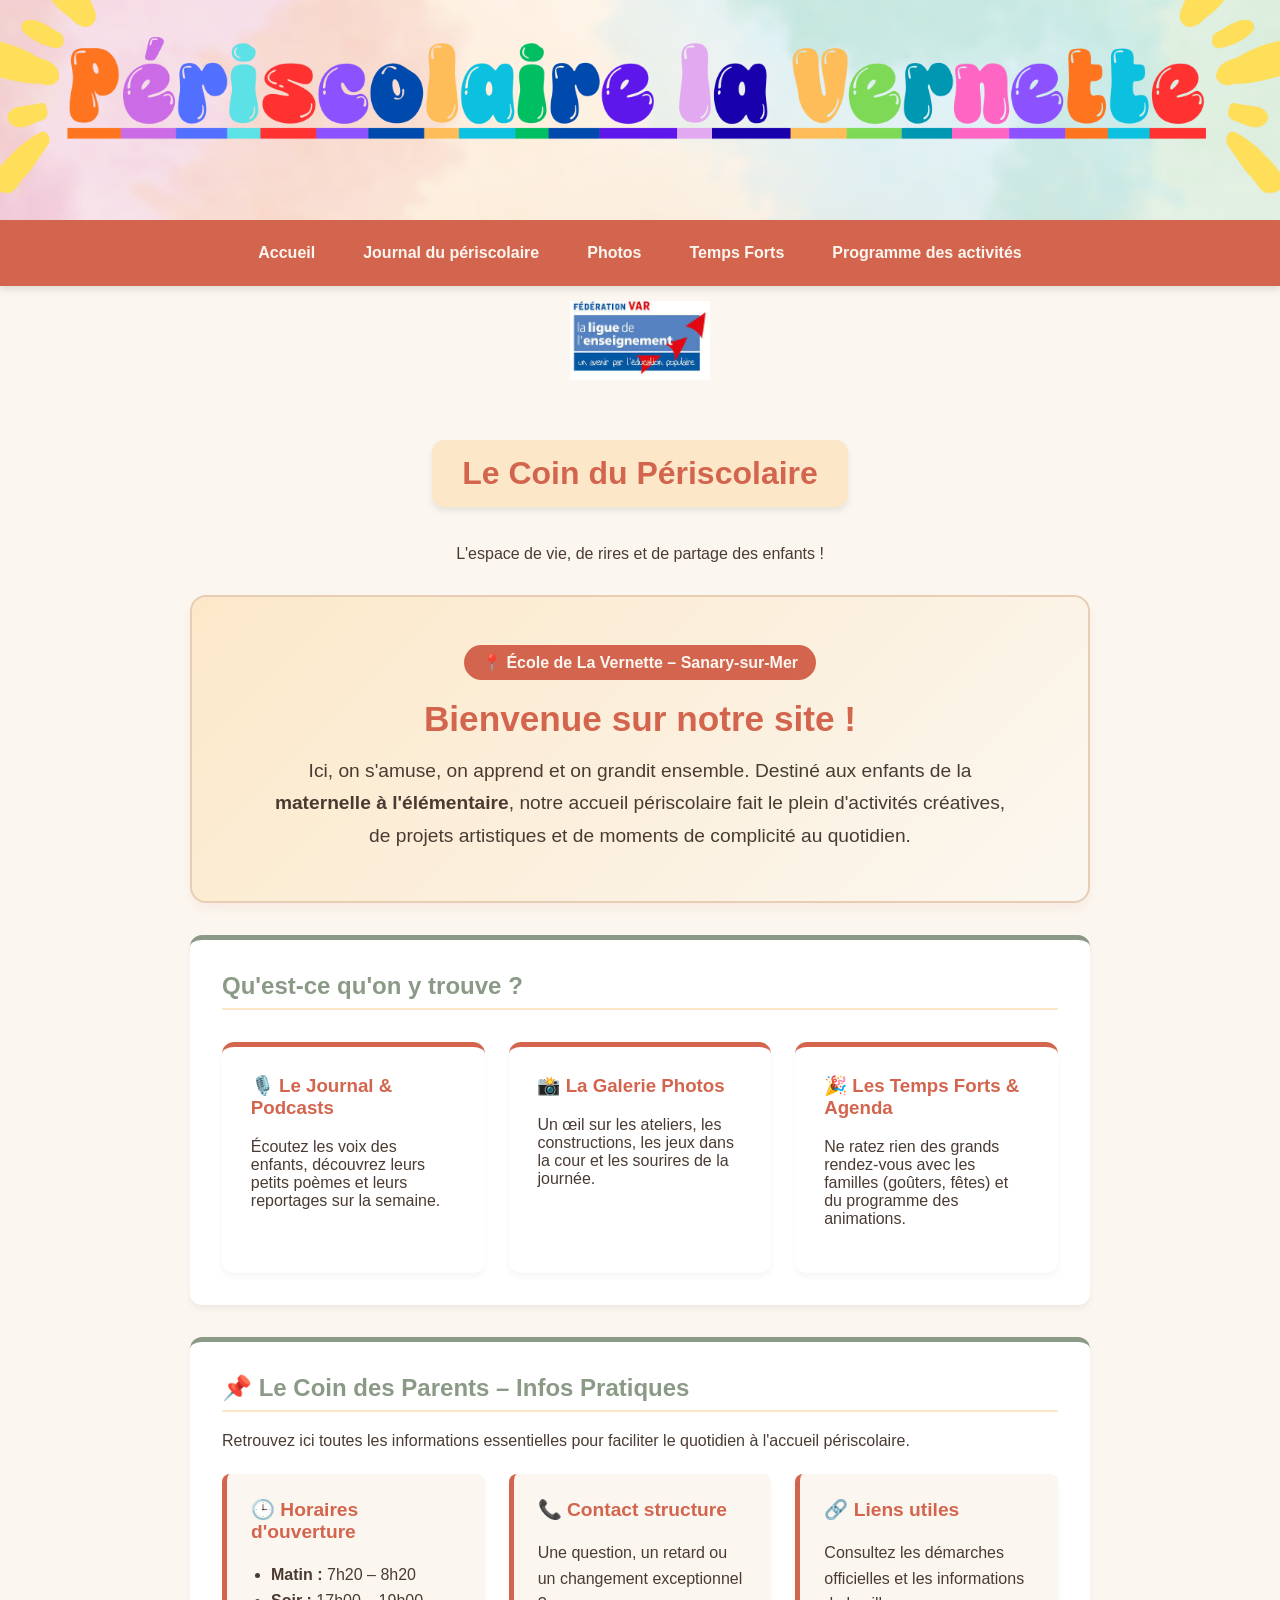
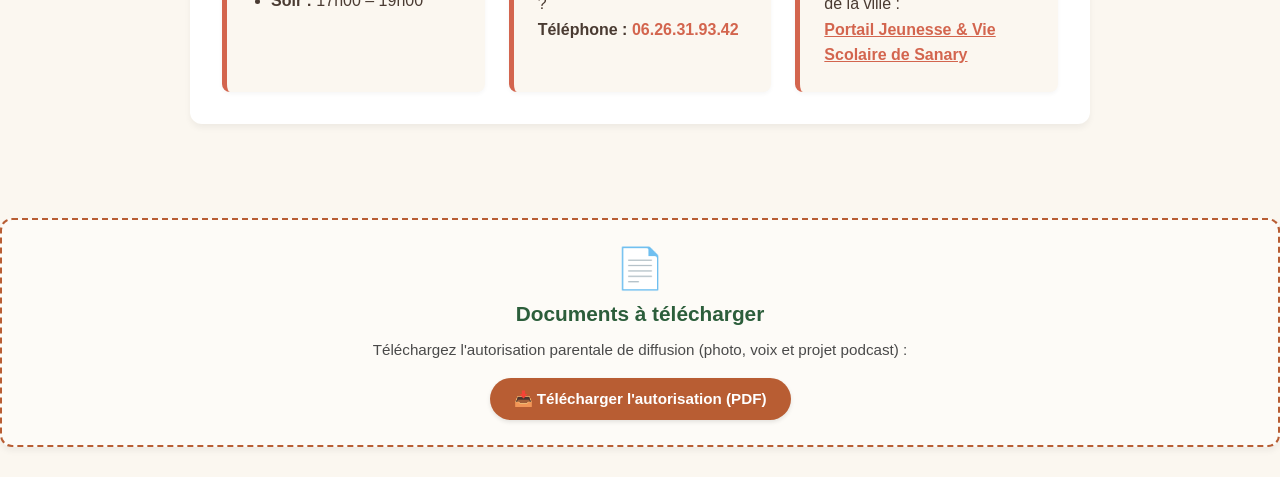
<file: index.html>
<!DOCTYPE html>
<html lang="fr">
<head>
    <meta charset="UTF-8">
    <meta name="viewport" content="width=device-width, initial-scale=1.0">
    <title>Accueil - Le Coin du Périscolaire | La Vernette</title>
    <link rel="stylesheet" href="style.css">
    <style>
        .welcome-hero {
            background: linear-gradient(135deg, #FCE8C9 0%, #FBF7F0 100%);
            padding: 3rem 2rem;
            border-radius: 16px;
            text-align: center;
            margin-bottom: 2rem;
            box-shadow: 0 6px 12px rgba(211, 101, 78, 0.08);
            border: 2px solid #E8CDB5;
        }
        .welcome-hero h2 {
            color: #D3654E;
            margin-top: 0;
            font-size: 2.2rem;
            margin-bottom: 1rem;
        }
        .school-tag {
            display: inline-block;
            background-color: #D3654E;
            color: #FBF7F0;
            padding: 8px 18px;
            border-radius: 20px;
            font-weight: bold;
            font-size: 1rem;
            margin-bottom: 1.2rem;
        }
        .features-grid {
            display: grid;
            grid-template-columns: repeat(auto-fit, minmax(250px, 1fr));
            gap: 1.5rem;
            margin-top: 2rem;
        }
        .feature-card {
            background: white;
            padding: 1.8rem;
            border-radius: 12px;
            box-shadow: 0 4px 6px rgba(0,0,0,0.04);
            border-top: 5px solid #D3654E;
        }
        .feature-card h3 {
            color: #D3654E;
            margin-top: 0;
        }
    </style>
</head>
<body>

    <img src="banniere.png" alt="Périscolaire la Vernette" class="site-banner">

    <nav class="menu">
        <a href="index.html">Accueil</a>
        <a href="journal.html">Journal du périscolaire</a>
        <a href="photos.html">Photos</a>
        <a href="temps-forts.html">Temps Forts</a>
        <a href="programme.html">Programme des activités</a>
    </nav>

    <img src="logo.png" alt="Logo de la Ligue de l'Enseignement" class="logo-header">

    <header>
        <h1>Le Coin du Périscolaire</h1>
        <p>L'espace de vie, de rires et de partage des enfants !</p>
    </header>

    <main>
        <div class="welcome-hero">
            <span class="school-tag">📍 École de La Vernette – Sanary-sur-Mer</span>
            <h2>Bienvenue sur notre site !</h2>
            <p style="font-size: 1.2rem; color: #4A3B32; line-height: 1.7; max-width: 750px; margin: 0 auto;">
                Ici, on s'amuse, on apprend et on grandit ensemble. Destiné aux enfants de la <strong>maternelle à l'élémentaire</strong>, notre accueil périscolaire fait le plein d'activités créatives, de projets artistiques et de moments de complicité au quotidien.
            </p>
        </div>

        <section>
            <h2>Qu'est-ce qu'on y trouve ?</h2>
            <div class="features-grid">
                <div class="feature-card">
                    <h3>🎙️ Le Journal & Podcasts</h3>
                    <p>Écoutez les voix des enfants, découvrez leurs petits poèmes et leurs reportages sur la semaine.</p>
                </div>
                <div class="feature-card">
                    <h3>📸 La Galerie Photos</h3>
                    <p>Un œil sur les ateliers, les constructions, les jeux dans la cour et les sourires de la journée.</p>
                </div>
                <div class="feature-card">
                    <h3>🎉 Les Temps Forts & Agenda</h3>
                    <p>Ne ratez rien des grands rendez-vous avec les familles (goûters, fêtes) et du programme des animations.</p>
                </div>
            </div>
        </section>

        <section>
            <h2>📌 Le Coin des Parents – Infos Pratiques</h2>
            <p>Retrouvez ici toutes les informations essentielles pour faciliter le quotidien à l'accueil périscolaire.</p>

            <div class="parents-grid">
                <div class="parents-card">
                    <h3>🕒 Horaires d'ouverture</h3>
                    <ul>
                        <li><strong>Matin :</strong> 7h20 – 8h20</li>
                        <li><strong>Soir :</strong> 17h00 – 19h00</li>
                    </ul>
                </div>

                <div class="parents-card">
                    <h3>📞 Contact structure</h3>
                    <p>Une question, un retard ou un changement exceptionnel ?<br>
                    <strong>Téléphone :</strong> <a href="tel:0626319342" style="color: #D3654E; text-decoration: none; font-weight: bold;">06.26.31.93.42</a></p>
                </div>

                <div class="parents-card">
                    <h3>🔗 Liens utiles</h3>
                    <p>Consultez les démarches officielles et les informations de la ville :<br>
                    <a href="https://www.sanarysurmer.com/mes-services/jeunesse-et-vie-scolaire/accueil-de-loisirs-accueil-periscolaire/" target="_blank">Portail Jeunesse & Vie Scolaire de Sanary</a></p>
                </div>
            </div>
        </section>
    </main>

</body>
</html><div class="download-box" style="background-color: #fdfbf7; border: 2px dashed #b85d33; padding: 25px; border-radius: 12px; text-align: center; margin: 30px 0; box-shadow: 0 4px 6px rgba(0,0,0,0.05);">
    <span style="font-size: 2.5rem;">📄</span>
    <h3 style="color: #2c5e3b; margin-top: 10px; margin-bottom: 10px; font-size: 1.3rem;">Documents à télécharger</h3>
    <p style="color: #4a4a4a; font-size: 0.95rem; margin-bottom: 20px;">
        Téléchargez l'autorisation parentale de diffusion (photo, voix et projet podcast) :
    </p>
    <a href="autorisation-diffusion.pdf" target="_blank" style="display: inline-block; background-color: #b85d33; color: white; padding: 12px 24px; text-decoration: none; border-radius: 30px; font-weight: bold; font-size: 0.95rem; box-shadow: 0 2px 4px rgba(0,0,0,0.1);">
        📥 Télécharger l'autorisation (PDF)
    </a>
</div>
</file>
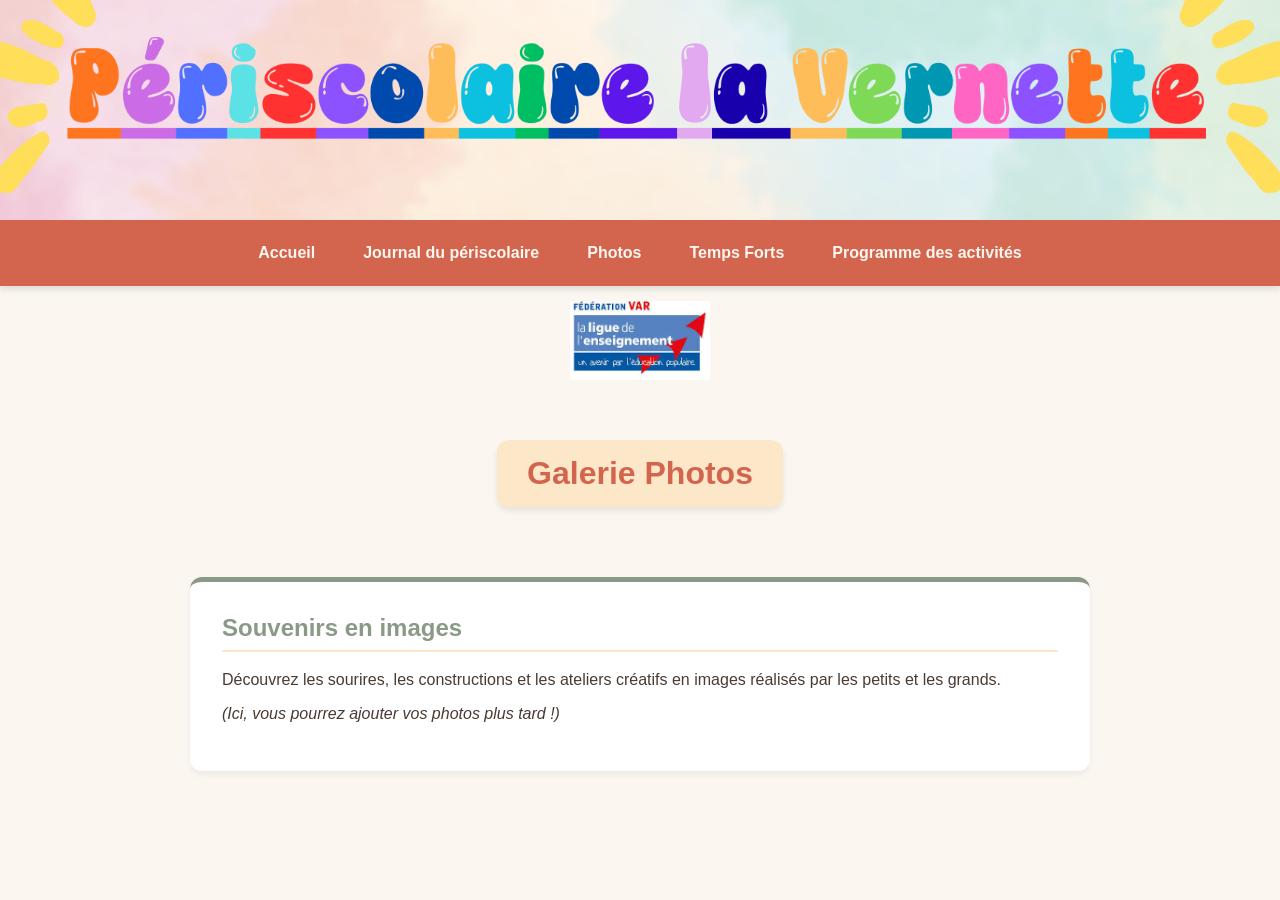
<file: photos.html>
<!DOCTYPE html>
<html lang="fr">
<head>
    <meta charset="UTF-8">
    <meta name="viewport" content="width=device-width, initial-scale=1.0">
    <title>Photos - Le Coin du Périscolaire | La Vernette</title>
    <link rel="stylesheet" href="style.css">
</head>
<body>

    <img src="banniere.png" alt="Périscolaire la Vernette" class="site-banner">

    <nav class="menu">
        <a href="index.html">Accueil</a>
        <a href="journal.html">Journal du périscolaire</a>
        <a href="photos.html">Photos</a>
        <a href="temps-forts.html">Temps Forts</a>
        <a href="programme.html">Programme des activités</a>
    </nav>

    <img src="logo.png" alt="Logo de la Ligue de l'Enseignement" class="logo-header">

    <header>
        <h1>Galerie Photos</h1>
    </header>

    <main>
        <section>
            <h2>Souvenirs en images</h2>
            <p>Découvrez les sourires, les constructions et les ateliers créatifs en images réalisés par les petits et les grands.</p>
            <p><em>(Ici, vous pourrez ajouter vos photos plus tard !)</em></p>
        </section>
    </main>

</body>
</html>
</file>
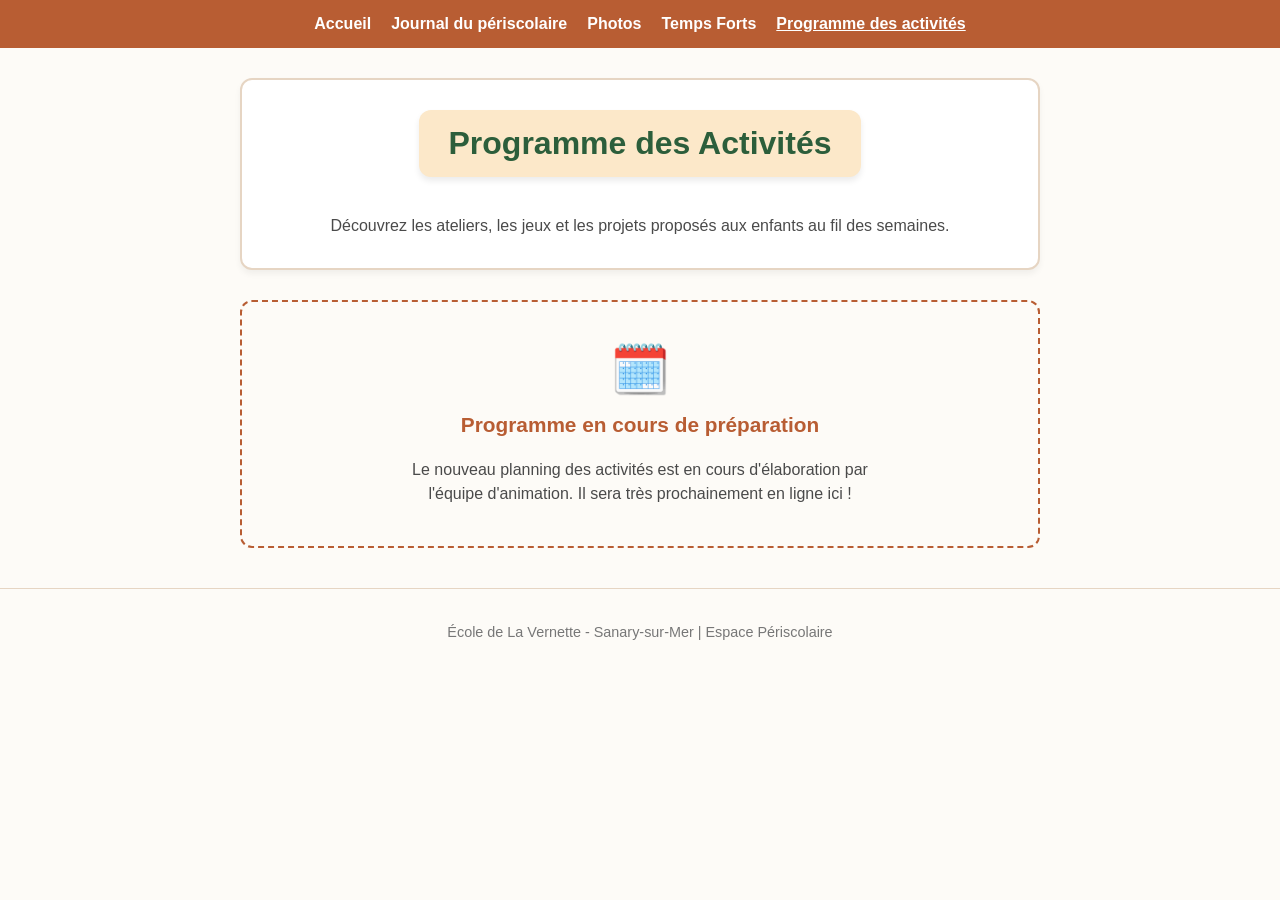
<file: programme.html>
<!DOCTYPE html>
<html lang="fr">
<head>
    <meta charset="UTF-8">
    <meta name="viewport" content="width=device-width, initial-scale=1.0">
    <title>Programme des activités | La Vernette</title>
    <link rel="stylesheet" href="style.css">
</head>
<body style="background-color: #fdfbf7; font-family: sans-serif; margin: 0; padding: 0;">

    <!-- Barre de navigation -->
    <header style="background-color: #b85d33; padding: 15px 0; text-align: center;">
        <nav style="display: flex; justify-content: center; gap: 20px; flex-wrap: wrap;">
            <a href="index.html" style="color: white; text-decoration: none; font-weight: bold;">Accueil</a>
            <a href="journal.html" style="color: white; text-decoration: none; font-weight: bold;">Journal du périscolaire</a>
            <a href="photos.html" style="color: white; text-decoration: none; font-weight: bold;">Photos</a>
            <a href="temps-forts.html" style="color: white; text-decoration: none; font-weight: bold;">Temps Forts</a>
            <a href="programme.html" style="color: white; text-decoration: underline; font-weight: bold;">Programme des activités</a>
        </nav>
    </header>

    <!-- Contenu principal -->
    <main style="max-width: 800px; margin: 30px auto; padding: 0 20px; text-align: center;">
        
        <!-- En-tête de section -->
        <div style="background-color: #ffffff; border: 2px solid #e6d5c3; padding: 30px; border-radius: 12px; margin-bottom: 30px; box-shadow: 0 4px 6px rgba(0,0,0,0.05);">
            <h1 style="color: #2c5e3b; margin-top: 0; font-size: 2rem;">Programme des Activités</h1>
            <p style="color: #4a4a4a; font-size: 1rem; line-height: 1.5; margin-bottom: 0;">
                Découvrez les ateliers, les jeux et les projets proposés aux enfants au fil des semaines.
            </p>
        </div>

        <!-- Encart d'attente propre -->
        <div style="background-color: #fdfbf7; border: 2px dashed #b85d33; padding: 40px 20px; border-radius: 12px; margin-top: 20px;">
            <span style="font-size: 3rem;">🗓️</span>
            <h3 style="color: #b85d33; margin-top: 15px; font-size: 1.3rem;">Programme en cours de préparation</h3>
            <p style="color: #4a4a4a; font-size: 1rem; max-width: 500px; margin: 10px auto 0 auto; line-height: 1.5;">
                Le nouveau planning des activités est en cours d'élaboration par l'équipe d'animation. Il sera très prochainement en ligne ici !
            </p>
        </div>

    </main>

    <!-- Pied de page -->
    <footer style="text-align: center; padding: 20px; color: #777; font-size: 0.9rem; border-top: 1px solid #e6d5c3; margin-top: 40px;">
        <p>École de La Vernette - Sanary-sur-Mer | Espace Périscolaire</p>
    </footer>

</body>
</html>
</file>
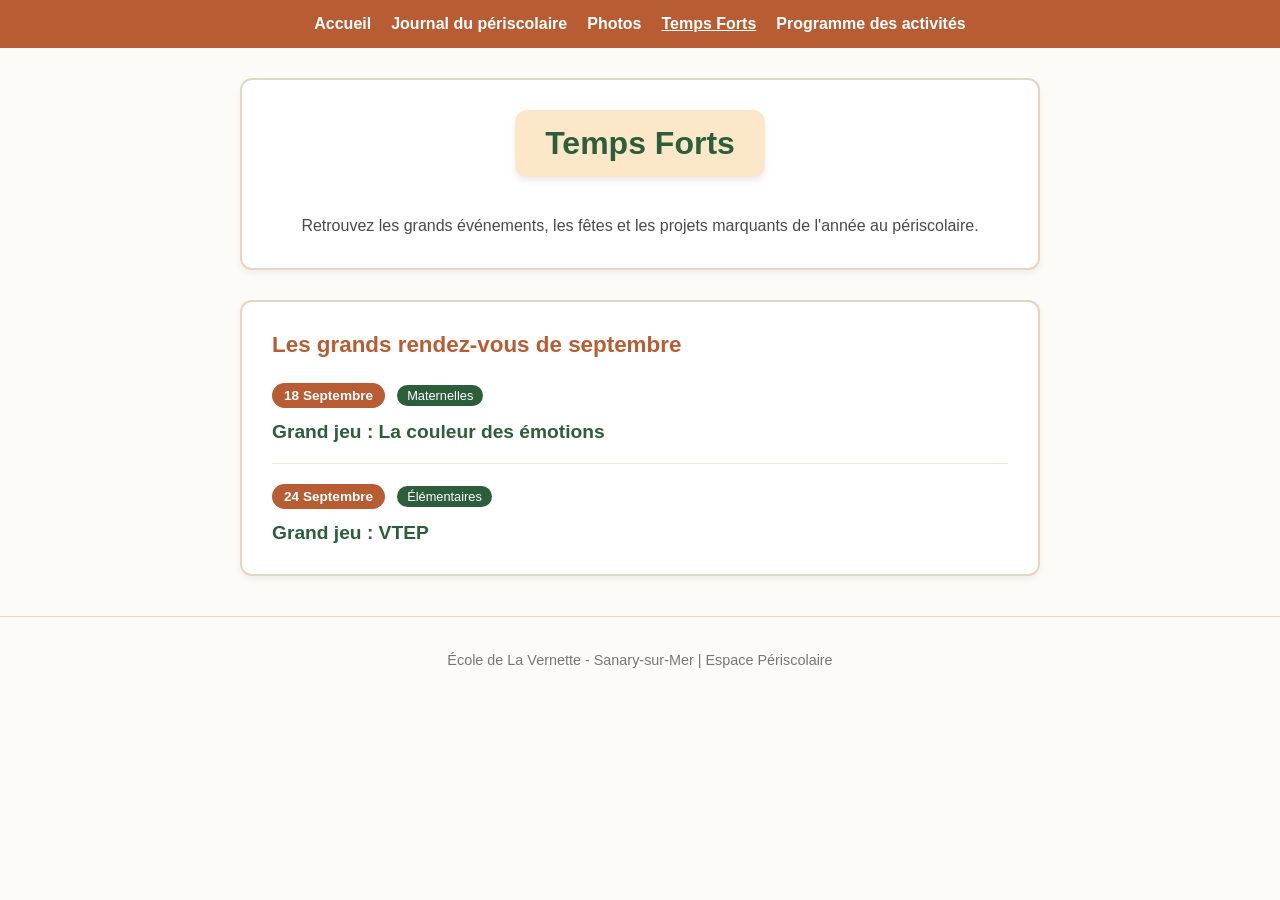
<file: temps-forts.html>
<!DOCTYPE html>
<html lang="fr">
<head>
    <meta charset="UTF-8">
    <meta name="viewport" content="width=device-width, initial-scale=1.0">
    <title>Temps Forts | La Vernette</title>
    <link rel="stylesheet" href="style.css">
</head>
<body style="background-color: #fdfbf7; font-family: sans-serif; margin: 0; padding: 0;">

    <!-- Barre de navigation -->
    <header style="background-color: #b85d33; padding: 15px 0; text-align: center;">
        <nav style="display: flex; justify-content: center; gap: 20px; flex-wrap: wrap;">
            <a href="index.html" style="color: white; text-decoration: none; font-weight: bold;">Accueil</a>
            <a href="journal.html" style="color: white; text-decoration: none; font-weight: bold;">Journal du périscolaire</a>
            <a href="photos.html" style="color: white; text-decoration: none; font-weight: bold;">Photos</a>
            <a href="temps-forts.html" style="color: white; text-decoration: underline; font-weight: bold;">Temps Forts</a>
            <a href="programme.html" style="color: white; text-decoration: none; font-weight: bold;">Programme des activités</a>
        </nav>
    </header>

    <!-- Contenu principal -->
    <main style="max-width: 800px; margin: 30px auto; padding: 0 20px;">
        
        <!-- En-tête de section -->
        <div style="background-color: #ffffff; border: 2px solid #e6d5c3; padding: 30px; border-radius: 12px; margin-bottom: 30px; box-shadow: 0 4px 6px rgba(0,0,0,0.05); text-align: center;">
            <h1 style="color: #2c5e3b; margin-top: 0; font-size: 2rem;">Temps Forts</h1>
            <p style="color: #4a4a4a; font-size: 1rem; line-height: 1.5; margin-bottom: 0;">
                Retrouvez les grands événements, les fêtes et les projets marquants de l'année au périscolaire.
            </p>
        </div>

        <!-- Liste des temps forts -->
        <div style="background-color: #ffffff; border: 2px solid #e6d5c3; padding: 30px; border-radius: 12px; box-shadow: 0 4px 6px rgba(0,0,0,0.05);">
            <h2 style="color: #b85d33; margin-top: 0; font-size: 1.4rem; margin-bottom: 25px; display: flex; align-items: center; gap: 10px;">
             Les grands rendez-vous de septembre
            </h2>

            <!-- Événement 1 -->
            <div style="display: flex; flex-direction: column; gap: 8px; padding-bottom: 20px; margin-bottom: 20px; border-bottom: 1px solid #f0e6dc;">
                <div style="display: flex; align-items: center; gap: 12px; flex-wrap: wrap;">
                    <span style="background-color: #b85d33; color: white; padding: 5px 12px; border-radius: 20px; font-size: 0.85rem; font-weight: bold;">18 Septembre</span>
                    <span style="background-color: #2c5e3b; color: white; padding: 3px 10px; border-radius: 15px; font-size: 0.8rem;">Maternelles</span>
                </div>
                <h3 style="color: #2c5e3b; margin: 5px 0 0 0; font-size: 1.2rem;">Grand jeu : La couleur des émotions</h3>
            </div>

            <!-- Événement 2 -->
            <div style="display: flex; flex-direction: column; gap: 8px;">
                <div style="display: flex; align-items: center; gap: 12px; flex-wrap: wrap;">
                    <span style="background-color: #b85d33; color: white; padding: 5px 12px; border-radius: 20px; font-size: 0.85rem; font-weight: bold;">24 Septembre</span>
                    <span style="background-color: #2c5e3b; color: white; padding: 3px 10px; border-radius: 15px; font-size: 0.8rem;">Élémentaires</span>
                </div>
                <h3 style="color: #2c5e3b; margin: 5px 0 0 0; font-size: 1.2rem;">Grand jeu : VTEP</h3>
            </div>
        </div>

    </main>

    <!-- Pied de page -->
    <footer style="text-align: center; padding: 20px; color: #777; font-size: 0.9rem; border-top: 1px solid #e6d5c3; margin-top: 40px;">
        <p>École de La Vernette - Sanary-sur-Mer | Espace Périscolaire</p>
    </footer>

</body>
</html>
</file>
<file: style.css>
/* Style général de la page */
body {
    background-color: #FBF7F0; /* Fond sable lumineux */
    font-family: Arial, sans-serif;
    margin: 0;
    padding-top: 0;
    color: #4A3B32;
}

/* Bannière principale en haut de page */
.site-banner {
    width: 100%;
    max-height: 220px;
    object-fit: cover;
    display: block;
    margin: 0;
}

/* Le logo de la Ligue repositionné proprement */
.logo-header {
    display: block;
    margin: 15px auto;
    width: 140px;
    height: auto;
}

/* Barre de menu moderne */
.menu {
    background-color: #D3654E; /* Terracotta chaud */
    display: flex;
    justify-content: center;
    flex-wrap: wrap;
    padding: 1rem;
    position: sticky;
    top: 0;
    box-shadow: 0 4px 6px rgba(0,0,0,0.1);
    z-index: 999;
}

.menu a {
    color: #FBF7F0;
    text-decoration: none;
    padding: 0.5rem 1rem;
    margin: 0 0.5rem;
    font-weight: bold;
    border-radius: 4px;
    transition: background-color 0.2s, color 0.2s;
}

.menu a:hover {
    background-color: #F2A541; /* Abricot lumineux au survol */
    color: #4A3B32;
}

/* En-tête */
header {
    text-align: center;
    padding: 1.5rem 1rem 1rem 1rem;
}

h1 {
    color: #D3654E;
    background-color: #FCE8C9;
    display: inline-block;
    padding: 15px 30px;
    border-radius: 12px;
    box-shadow: 0 4px 6px rgba(0,0,0,0.08);
}

/* Contenu et sections */
main {
    max-width: 900px;
    margin: 0 auto;
    padding: 0 1rem 2rem 1rem;
}

section {
    background: white;
    margin: 2rem 0;
    padding: 2rem;
    border-radius: 12px;
    box-shadow: 0 4px 6px rgba(0,0,0,0.05);
    border-top: 5px solid #8A9A86; /* Vert sauge doux */
}

section h2 {
    color: #8A9A86;
    border-bottom: 2px solid #FCE8C9;
    padding-bottom: 0.5rem;
    margin-top: 0;
}

/* Styles spécifiques au Coin des parents */
.parents-grid {
    display: grid;
    grid-template-columns: repeat(auto-fit, minmax(260px, 1fr));
    gap: 1.5rem;
    margin-top: 1.5rem;
}

.parents-card {
    background: #FBF7F0;
    padding: 1.5rem;
    border-radius: 8px;
    border-left: 5px solid #D3654E;
    box-shadow: 0 2px 4px rgba(0,0,0,0.04);
}

.parents-card h3 {
    color: #D3654E;
    margin-top: 0;
    font-size: 1.2rem;
}

.parents-card p, .parents-card ul {
    color: #4A3B32;
    margin-bottom: 0;
    line-height: 1.6;
}

.parents-card ul {
    padding-left: 20px;
    margin: 5px 0 0 0;
}

.parents-card a {
    color: #D3654E;
    font-weight: bold;
    text-decoration: underline;
}

.parents-card a:hover {
    color: #F2A541;
}
</file>
